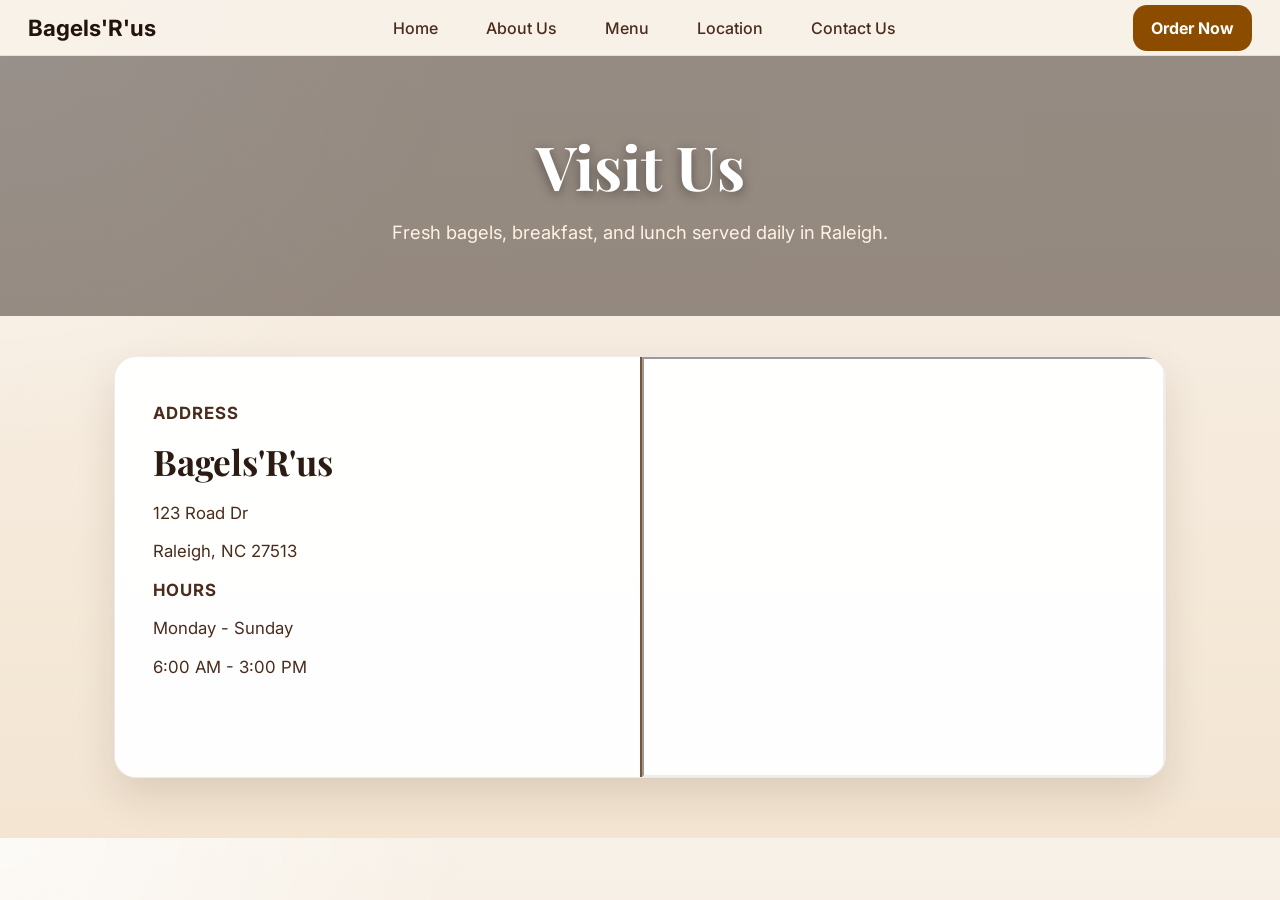
<file: location.html>
<!DOCTYPE html>
<html lang="en">
<head>
  <meta charset="UTF-8" />
  <meta name="viewport" content="width=device-width, initial-scale=1.0" />
  <title>Location | Bagels'R'us</title>
  <link rel="preconnect" href="https://fonts.googleapis.com">
  <link rel="preconnect" href="https://fonts.gstatic.com" crossorigin>
  <link href="https://fonts.googleapis.com/css2?family=Inter:wght@400;500;700;800&family=Playfair+Display:wght@700;800&display=swap" rel="stylesheet">
  <link rel="stylesheet" href="style.css" />
</head>
<body>
  <header class="topbar">
    <div class="brand-mini">Bagels'R'us</div>

    <nav class="main-nav">
      <a href="index.html">Home</a>
      <a href="about.html">About Us</a>
      <a href="menu.html">Menu</a>
      <a href="location.html">Location</a>
      <a href="contact.html">Contact Us</a>
    </nav>

    <div class="nav-right">
      <a href="order.html" class="primary-btn nav-order-btn">Order Now</a>
    </div>
  </header>

  <main class="location-page">
    <section class="location-hero-banner">
      <div class="location-hero-box">
        <h1>Visit Us</h1>
        <p>Fresh bagels, breakfast, and lunch served daily in Raleigh.</p>
      </div>
    </section>

    <section class="location-page-content">
      <div class="location-card">
        <div class="location-info">
          <p class="location-label">Address</p>
          <h2>Bagels'R'us</h2>
          <p>123 Road Dr</p>
          <p>Raleigh, NC 27513</p>

          <p class="location-label location-space">Hours</p>
          <p>Monday - Sunday</p>
          <p>6:00 AM - 3:00 PM</p>
        </div>

        <div class="location-map-real">
          <iframe
            src="https://www.google.com/maps?q=123%20Road%20Dr,%20Raleigh,%20NC%2027513&output=embed"
            allowfullscreen=""
            loading="lazy"
            referrerpolicy="no-referrer-when-downgrade">
          </iframe>
        </div>
      </div>
    </section>
  </main>
</body>
</html>
</file>
<file: style.css>
:root {
  --bg: #f7f1e8;
  --card: rgba(255, 255, 255, 0.95);
  --text: #22140b;
  --muted: #6f5c4f;
  --line: #e7d6c5;
  --primary: #8b4c00;
  --primary-dark: #5d2f05;
  --accent: #d9a066;
  --success: #23764d;
  --danger: #b53a2d;
  --shadow: 0 18px 40px rgba(50, 24, 7, 0.12);
  --radius: 20px;
}

* {
  box-sizing: border-box;
}

html {
  scroll-behavior: smooth;
}

body {
  margin: 0;
  font-family: 'Inter', sans-serif;
  color: var(--text);
  background:
    radial-gradient(circle at top left, rgba(255, 255, 255, 0.65), transparent 30%),
    linear-gradient(180deg, #f8f1e8 0%, #f3e5d2 100%);
}

button, input, select, textarea {
  font: inherit;
}

button {
  cursor: pointer;
  border: none;
}

.site-shell {
  min-height: 100vh;
}

.topbar {
  position: sticky;
  top: 0;
  z-index: 20;
  backdrop-filter: blur(12px);
  background: rgba(247, 241, 232, 0.88);
  border-bottom: 1px solid rgba(122, 86, 53, 0.12);
  display: flex;
  align-items: center;
  justify-content: space-between;
  padding: 14px 28px;
}

.brand-mini {
  font-size: 1.4rem;
  font-weight: 700;
  justify-self: start;
}

.top-left-group {
  align-items: center;
}

.right-actions {
  margin-left: auto;
}

.cart-toggle-btn {
  display: inline-flex;
  align-items: center;
  gap: 10px;
}

#cartCountBadge {
  display: inline-grid;
  place-items: center;
  min-width: 26px;
  height: 26px;
  padding: 0 8px;
  border-radius: 999px;
  background: var(--primary);
  color: #fff;
  font-size: 0.9rem;
}

.top-left-group,
.top-actions,
.menu-switcher,
.toolbar-actions,
.auth-choice-grid {
  display: flex;
  flex-wrap: wrap;
  gap: 10px;
}

.hero {
  min-height: 360px;
  display: grid;
  place-items: center;
  padding: 48px 20px;
  background-image:
    linear-gradient(rgba(30, 16, 8, 0.52), rgba(30, 16, 8, 0.58)),
    url('https://assets.simpleviewinc.com/simpleview/image/upload/c_limit,q_75,w_1200/v1/crm/greenbaywi/Bagels_75AF7A3A-E593-D57E-E28B14B565C188E7-75af7922a22e4d1_75af9ae0-f80b-eea4-30994b809e884d7d.jpg');
  background-size: cover;
  background-position: center;
}

.hero-content {
  text-align: center;
  color: #fff8f0;
  max-width: 900px;
}

.eyebrow {
  text-transform: uppercase;
  letter-spacing: 0.18em;
  font-size: 0.8rem;
  font-weight: 700;
  margin-bottom: 16px;
  color: #ffe8ce;
}

.hero h1 {
  margin: 0;
  font-family: 'Playfair Display', serif;
  font-size: clamp(3rem, 8vw, 5.8rem);
  line-height: 0.95;
}

.hero-tagline {
  margin: 20px auto 0;
  max-width: 720px;
  font-size: clamp(1rem, 2.2vw, 1.25rem);
  line-height: 1.6;
  color: #fff0dd;
}

.main-grid {
  max-width: 1400px;
  margin: 24px auto 0;
  padding: 0 24px 40px;
  display: grid;
  grid-template-columns: minmax(0, 1fr);
  gap: 24px;
  align-items: start;
}

.single-column-layout {
  max-width: 1200px;
}

.content-area,
.cart-card,
.card,
.menu-section,
.modal-card {
  background: var(--card);
  box-shadow: var(--shadow);
  border: 1px solid rgba(122, 86, 53, 0.10);
  border-radius: var(--radius);
}

.content-area {
  padding: 24px;
}

.menu-switcher {
  margin-bottom: 24px;
}

.menu-tab {
  padding: 14px 20px;
  border-radius: 999px;
  background: #f1e5d8;
  color: var(--text);
  font-weight: 700;
}

.menu-tab.active,
.primary-btn {
  background: var(--primary);
  color: white;
}

.primary-btn,
.ghost-btn,
.danger-btn {
  padding: 13px 18px;
  border-radius: 14px;
  font-weight: 700;
  transition: transform 0.15s ease, opacity 0.15s ease, background 0.2s ease;
}

.primary-btn:hover,
.ghost-btn:hover,
.danger-btn:hover,
.menu-tab:hover {
  transform: translateY(-1px);
}

.ghost-btn {
  background: #f3e6d7;
  color: var(--text);
}

.danger-btn {
  background: var(--danger);
  color: white;
}

.small-btn {
  padding: 10px 14px;
  font-size: 0.92rem;
}

.full-btn {
  width: 100%;
}

.menu-section {
  margin-bottom: 24px;
  padding: 22px;
}

.section-heading {
  display: flex;
  align-items: start;
  justify-content: space-between;
  gap: 16px;
  margin-bottom: 18px;
}

.section-heading h2,
.section-heading h3 {
  margin: 0 0 6px;
}

.section-heading p {
  margin: 0;
  color: var(--muted);
}

.item-grid {
  display: grid;
  grid-template-columns: repeat(auto-fit, minmax(285px, 1fr));
  gap: 18px;
}

.menu-item-card,
.cart-item,
.order-card,
.history-card {
  border: 1px solid var(--line);
  border-radius: 18px;
  overflow: hidden;
  background: linear-gradient(180deg, #fffdfa 0%, #fff8ef 100%);
}

.menu-item-card {
  display: grid;
  grid-template-columns: 110px 1fr;
  min-height: 150px;
}

.item-image {
  width: 100%;
  height: 100%;
  object-fit: cover;
  background: #eadccf;
}

.item-content {
  padding: 14px 16px;
  display: flex;
  flex-direction: column;
  gap: 8px;
}

.item-title-row {
  display: flex;
  align-items: start;
  justify-content: space-between;
  gap: 10px;
}

.item-title-row strong {
  font-size: 1.02rem;
}

.price-badge {
  background: #f2dcc2;
  color: var(--primary-dark);
  border-radius: 999px;
  padding: 6px 10px;
  font-weight: 800;
  font-size: 0.92rem;
  white-space: nowrap;
}

.item-desc {
  font-size: 0.92rem;
  line-height: 1.5;
  color: var(--muted);
}

.item-actions {
  margin-top: auto;
  display: flex;
  gap: 10px;
}

.item-actions button {
  flex: 1;
}

.cart-card {
  padding: 22px;
}

.cart-modal-card {
  max-width: 460px;
  padding: 0;
  background: transparent;
  border: none;
  box-shadow: none;
}

.cart-card-modal {
  margin-top: 16px;
}

.auth-chooser-card {
  max-width: 420px;
}

.auth-choice-grid {
  margin-top: 18px;
}

.cart-item,
.order-card,
.history-card {
  padding: 14px;
  margin-bottom: 12px;
}

.cart-item h4,
.order-card h4,
.history-card h4 {
  margin: 0 0 8px;
}

.cart-item p,
.order-card p,
.history-card p {
  margin: 4px 0;
  color: var(--muted);
  font-size: 0.92rem;
}

.cart-summary {
  border-top: 1px solid var(--line);
  margin-top: 14px;
  padding-top: 14px;
}

.summary-row {
  display: flex;
  align-items: center;
  justify-content: space-between;
  margin-bottom: 10px;
}

.summary-row.total {
  font-size: 1.08rem;
}

.modal {
  position: fixed;
  inset: 0;
  background: rgba(23, 12, 6, 0.58);
  display: grid;
  place-items: center;
  z-index: 30;
  padding: 20px;
}

.modal.hidden,
.hidden {
  display: none !important;
}

.modal-card {
  width: min(560px, 100%);
  max-height: 92vh;
  overflow: auto;
  background: #fffaf3;
  padding: 24px;
  position: relative;
}

.large-modal {
  width: min(1080px, 100%);
  max-height: 88vh;
}

.close-btn {
  position: absolute;
  top: 20px;
  right: 20px;
  background: #f2e0cf;
  color: var(--text);
  width: 36px;
  height: 36px;
  border-radius: 50%;
  font-size: 1.2rem;
  display: grid;
  place-items: center;
  line-height: 1;
  z-index: 10;
}

label {
  display: block;
  margin: 12px 0 6px;
  font-weight: 700;
}

input,
select,
textarea {
  width: 100%;
  padding: 12px 14px;
  border-radius: 14px;
  border: 1px solid #dcc8b4;
  background: white;
}

textarea {
  resize: vertical;
}

.editor-grid,
.account-grid {
  display: grid;
  grid-template-columns: repeat(2, minmax(0, 1fr));
  gap: 18px;
}

.checkout-grid {
  align-items: start;
  grid-template-columns: minmax(0, 1fr) minmax(0, 1fr);
}

.checkout-grid .card:first-child {
  align-self: start;
}

.checkout-grid .card:last-child {
  align-self: start;
  max-height: 620px;
  overflow: hidden;
  display: flex;
  flex-direction: column;
}

.checkout-grid .card:first-child {
  padding-bottom: 20px;
}

.stacked-actions {
  display: grid;
  gap: 10px;
  margin-top: 16px;
}

.customization-block {
  background: #fff;
  border: 1px solid var(--line);
  padding: 16px;
  border-radius: 18px;
  margin-bottom: 16px;
}

.option-row {
  display: flex;
  flex-wrap: wrap;
  gap: 10px;
  margin-top: 10px;
}

.option-pill {
  border: 1px solid #d8b998;
  padding: 10px 14px;
  border-radius: 999px;
  background: #fff8ee;
  display: inline-flex;
  align-items: center;
  gap: 8px;
}

.option-pill input {
  width: auto;
  margin: 0;
}

.tiny-note {
  color: var(--muted);
  font-size: 0.92rem;
  line-height: 1.5;
}

.order-status {
  display: inline-block;
  padding: 6px 10px;
  border-radius: 999px;
  background: #f2dcc2;
  color: var(--primary-dark);
  font-size: 0.86rem;
  font-weight: 800;
  margin-top: 6px;
}

.status-accepted { background: #d8f1e3; color: #155936; }
.status-denied { background: #f9d4d1; color: #8b1f13; }
.status-ready { background: #f6e7b8; color: #7c5d00; }
.status-completed { background: #dce8ff; color: #294d8b; }

.status-kitchen {
  background: #ffe7c2;
  color: #8b4c00;
}

.kitchen-ticket {
  border: 1px solid var(--line);
  border-radius: 18px;
  background: linear-gradient(180deg, #fffdfa 0%, #fff8ef 100%);
  padding: 18px;
  margin-bottom: 14px;
  box-shadow: 0 10px 24px rgba(50, 24, 7, 0.08);
}

.kitchen-ticket h4 {
  margin: 0 0 8px;
}

.kitchen-ticket p {
  margin: 4px 0;
  color: var(--muted);
  font-size: 0.95rem;
}

.kitchen-items {
  margin-top: 12px;
  padding: 14px;
  border-radius: 14px;
  background: #fffaf3;
  border: 1px solid rgba(122, 86, 53, 0.12);
}

.kitchen-items ul {
  margin: 8px 0 0 18px;
  padding: 0;
}

.kitchen-items li {
  margin-bottom: 8px;
  color: #2b1b12;
}

.bottom-auth-bar {
  gap: 10px;
}

.order-actions {
  display: flex;
  flex-wrap: wrap;
  gap: 10px;
  margin-top: 12px;
}

.notice-box {
  margin-top: 10px;
  padding: 12px;
  border-radius: 14px;
  background: #f9eedb;
  color: var(--primary-dark);
}

.empty-state {
  color: var(--muted);
  padding: 12px 0;
}

.checkout-history-wrap {
  border-top: 1px solid var(--line);
  margin-top: 16px;
  padding-top: 16px;
  max-height: 240px;
  overflow-y: auto;
  padding-right: 8px;
}

.checkout-history-wrap h3 {
  margin: 0 0 10px;
}

.history-card small {
  color: var(--muted);
}

.main-nav {
  display: flex;
  justify-content: center;
  gap: 48px;
  align-items: center;
}

.main-nav a,
.main-nav a:visited,
.main-nav a:active {
  text-decoration: none;
  color: #4a2c1d;
  font-weight: 500;
}

.main-nav a:hover {
  color: #4a2c1d;
  opacity: 0.75;
}

.nav-right {
  justify-self: end;
}

.nav-order-btn {
  text-decoration: none;
}

.page-section {
  max-width: 1100px;
  margin: 0 auto;
  padding: 48px 24px;
}

.menu-preview-section {
  margin-top: 32px;
}

.menu-preview-list {
  list-style: none;
  padding: 0;
  margin: 16px 0 0;
}

.menu-preview-list li {
  padding: 12px 0;
  border-bottom: 1px solid #ddd;
}

/* HOME */
.home-hero {
  min-height: 64vh;
  background-image:
    linear-gradient(rgba(0, 0, 0, 0.45), rgba(0, 0, 0, 0.45)),
    url("https://assets.simpleviewinc.com/simpleview/image/upload/c_limit,q_75,w_1200/v1/crm/greenbaywi/Bagels_75AF7A3A-E593-D57E-E28B14B565C188E7-75af7922a22e4d1_75af9ae0-f80b-eea4-30994b809e884d7d.jpg");
  background-size: cover;
  background-position: center;
  display: flex;
  align-items: center;
  justify-content: center;
}

.hero-content {
  max-width: 850px;
  text-align: center;
  color: white;
}

.hero-content h1 {
  font-size: 4rem;
  margin-bottom: 16px;
  color: white;
  text-shadow: 0 3px 12px rgba(0, 0, 0, 0.45);
}

.eyebrow {
  font-size: 1rem;
  letter-spacing: 1px;
  text-transform: uppercase;
  margin-bottom: 12px;
  color: #f7d9b6;
  font-weight: 700;
  text-shadow: 0 2px 8px rgba(0, 0, 0, 0.35);
}

.hero-tagline {
  font-size: 1.2rem;
  line-height: 1.7;
  color: white;
  text-shadow: 0 2px 8px rgba(0, 0, 0, 0.35);
}

.home-featured {
  max-width: 1200px;
  margin: 0 auto;
  padding: 50px 24px 30px;
}

.home-section-heading {
  text-align: center;
  margin-bottom: 28px;
}

.home-section-heading h2 {
  margin: 0 0 10px;
  font-size: 2.4rem;
  color: #4a2c1d;
  font-family: 'Playfair Display', serif;
}

.home-section-heading p {
  margin: 0;
  color: #6f5c4f;
  font-size: 1.05rem;
}

.home-featured-grid {
  display: grid;
  grid-template-columns: repeat(auto-fit, minmax(260px, 1fr));
  gap: 22px;
}

.home-feature-card {
  background: rgba(255, 255, 255, 0.96);
  border: 1px solid rgba(122, 86, 53, 0.12);
  border-radius: 22px;
  overflow: hidden;
  box-shadow: 0 18px 40px rgba(50, 24, 7, 0.12);
}

.home-feature-card img {
  width: 100%;
  height: 220px;
  object-fit: cover;
  display: block;
}

.home-feature-info {
  padding: 18px;
}

.home-feature-info h3 {
  margin: 0 0 8px;
  color: #2b1b12;
  font-size: 1.2rem;
}

.home-feature-info p {
  margin: 0;
  color: #6f5c4f;
  line-height: 1.6;
}

.home-info-strip {
  max-width: 1200px;
  margin: 10px auto 60px;
  padding: 0 24px;
  display: grid;
  grid-template-columns: repeat(3, 1fr);
  gap: 18px;
}

.home-info-item {
  background: rgba(255, 250, 243, 0.95);
  border: 1px solid rgba(122, 86, 53, 0.14);
  border-radius: 18px;
  box-shadow: 0 12px 30px rgba(50, 24, 7, 0.08);
  padding: 20px;
  text-align: center;
}

.home-info-item strong {
  display: block;
  margin-bottom: 8px;
  color: #4a2c1d;
  font-size: 1.05rem;
}

.home-info-item span {
  color: #6f5c4f;
  line-height: 1.6;
}

.home-info-item a {
  color: #8b4c00;
  text-decoration: none;
  font-weight: 700;
}

.home-info-item a:hover {
  opacity: 0.8;
}

/* ABOUT */
.about-page {
  width: 100%;
}

.about-banner {
  height: 250px;
  background-image:
    linear-gradient(rgba(30, 16, 8, 0.30), rgba(30, 16, 8, 0.30)),
    url("https://assets.simpleviewinc.com/simpleview/image/upload/c_limit,q_75,w_1200/v1/crm/greenbaywi/Bagels_75AF7A3A-E593-D57E-E28B14B565C188E7-75af7922a22e4d1_75af9ae0-f80b-eea4-30994b809e884d7d.jpg");
  background-size: cover;
  background-position: center;
  display: flex;
  align-items: center;
  justify-content: center;
}

.about-banner-title {
  background: rgba(255, 248, 242, 0.92);
  padding: 18px 64px;
  font-size: 3.4rem;
  font-weight: 800;
  color: #4a2c1d;
  font-family: 'Playfair Display', serif;
  border-radius: 8px;
  box-shadow: 0 10px 26px rgba(50, 24, 7, 0.12);
}

.about-divider {
  height: 42px;
  background: #e7d7a8;
  border-top: 1px solid #b8996b;
  border-bottom: 1px solid #b8996b;
}

.about-story {
  display: grid;
  grid-template-columns: 1fr 1fr;
  min-height: 620px;
  background: white;
  border-radius: 22px;
  overflow: hidden;
  box-shadow: 0 18px 40px rgba(50, 24, 7, 0.12);
  border: 1px solid rgba(122, 86, 53, 0.12);
  margin: 0 24px 60px;
}

.about-story-image {
  position: relative;
  overflow: hidden;
}

.about-story-image::after {
  content: "";
  position: absolute;
  inset: 0;
  background: linear-gradient(
    to top,
    rgba(43, 27, 18, 0.55),
    rgba(43, 27, 18, 0.12),
    rgba(43, 27, 18, 0.05)
  );
}

.about-story-image img {
  width: 100%;
  height: 100%;
  object-fit: cover;
  display: block;
}

.about-image-label {
  position: absolute;
  left: 32px;
  bottom: 32px;
  z-index: 2;
  color: white;
  font-size: 2.7rem;
  font-weight: 800;
  line-height: 1.05;
  text-shadow: 0 4px 14px rgba(0, 0, 0, 0.35);
  font-family: 'Playfair Display', serif;
  max-width: 70%;
}

.about-story-text {
  background: #f7f3ee;
  padding: 48px 44px;
  font-size: 1.05rem;
  line-height: 1.85;
  color: #2b1b12;
  border-left: 2px solid #7b5537;
}

.about-story-text p {
  margin-top: 0;
  margin-bottom: 26px;
}

.about-story-text p:first-child {
  font-size: 1.15rem;
  color: #4a2c1d;
}

.about-kicker {
  margin: 0 0 10px;
  color: #8b5a2b;
  font-size: 0.95rem;
  letter-spacing: 1px;
  text-transform: uppercase;
  font-weight: 700;
}

.about-story-text h2 {
  margin: 0 0 18px;
  font-size: 2.1rem;
  color: #2b1b12;
  font-family: 'Playfair Display', serif;
  line-height: 1.2;
}

.about-highlights {
  display: grid;
  grid-template-columns: 1fr;
  gap: 12px;
  margin: 24px 0 28px;
}

.about-highlight-box {
  background: #fffaf3;
  border: 1px solid rgba(122, 86, 53, 0.14);
  border-radius: 14px;
  padding: 14px 16px;
  color: #4a2c1d;
  font-weight: 600;
  box-shadow: 0 8px 18px rgba(50, 24, 7, 0.06);
}

/* MENU */
.menu-page {
  width: 100%;
}

.menu-hero-banner {
  min-height: 260px;
  background-image:
    linear-gradient(rgba(30, 16, 8, 0.45), rgba(30, 16, 8, 0.45)),
    url("https://assets.simpleviewinc.com/simpleview/image/upload/c_limit,q_75,w_1200/v1/crm/greenbaywi/Bagels_75AF7A3A-E593-D57E-E28B14B565C188E7-75af7922a22e4d1_75af9ae0-f80b-eea4-30994b809e884d7d.jpg");
  background-size: cover;
  background-position: center;
  display: flex;
  align-items: center;
  justify-content: center;
  padding: 30px 20px;
}

.menu-hero-box {
  text-align: center;
  color: white;
  max-width: 900px;
}

.menu-hero-box h1 {
  margin: 0 0 12px;
  font-size: 3.8rem;
  font-family: 'Playfair Display', serif;
  text-shadow: 0 3px 12px rgba(0, 0, 0, 0.4);
}

.menu-hero-box p {
  margin: 0;
  font-size: 1.15rem;
  line-height: 1.6;
  color: #fff2e3;
}

.menu-page-content {
  max-width: 1200px;
  margin: 0 auto;
  padding: 40px 24px 60px;
}

.menu-full-section {
  margin-bottom: 28px;
}

.menu-full-card {
  display: grid;
  grid-template-columns: 280px 1fr;
  gap: 0;
  background: rgba(255, 255, 255, 0.96);
  border: 1px solid rgba(122, 86, 53, 0.12);
  border-radius: 22px;
  overflow: hidden;
  box-shadow: 0 18px 40px rgba(50, 24, 7, 0.12);
}

.menu-full-card img {
  width: 100%;
  height: 100%;
  min-height: 240px;
  object-fit: cover;
  display: block;
}

.menu-full-info {
  padding: 24px 26px;
}

.menu-full-info h2 {
  margin: 0 0 14px;
  color: #4a2c1d;
  font-size: 2rem;
  font-family: 'Playfair Display', serif;
}

.menu-full-list {
  margin: 0;
  padding-left: 20px;
  columns: 2;
  column-gap: 30px;
}

.menu-full-list li {
  margin-bottom: 10px;
  color: #4a2c1d;
  line-height: 1.5;
}

.menu-page-order-wrap {
  margin-top: 30px;
  text-align: center;
}

/* LOCATION */
.location-page {
  width: 100%;
}

.location-hero-banner {
  min-height: 260px;
  background-image:
    linear-gradient(rgba(30, 16, 8, 0.45), rgba(30, 16, 8, 0.45)),
    url("https://assets.simpleviewinc.com/simpleview/image/upload/c_limit,q_75,w_1200/v1/crm/greenbaywi/Bagels_75AF7A3A-E593-D57E-E28B14B565C188E7-75af7922a22e4d1_75af9ae0-f80b-eea4-30994b809e884d7d.jpg");
  background-size: cover;
  background-position: center;
  display: flex;
  align-items: center;
  justify-content: center;
  padding: 30px 20px;
}

.location-hero-box {
  text-align: center;
  color: white;
  max-width: 900px;
}

.location-hero-box h1 {
  margin: 0 0 12px;
  font-size: 3.8rem;
  font-family: 'Playfair Display', serif;
  text-shadow: 0 3px 12px rgba(0, 0, 0, 0.4);
}

.location-hero-box p {
  margin: 0;
  font-size: 1.15rem;
  line-height: 1.6;
  color: #fff2e3;
}

.location-page-content {
  max-width: 1100px;
  margin: 0 auto;
  padding: 40px 24px 60px;
}

.location-card {
  display: grid;
  grid-template-columns: 1fr 1fr;
  overflow: hidden;
  border-radius: 22px;
  background: rgba(255, 255, 255, 0.96);
  border: 1px solid rgba(122, 86, 53, 0.12);
  box-shadow: 0 18px 40px rgba(50, 24, 7, 0.12);
}

.location-info {
  padding: 42px 38px;
}

.location-label {
  margin: 0 0 10px;
  color: #8b5a2b;
  font-size: 0.95rem;
  letter-spacing: 1px;
  text-transform: uppercase;
  font-weight: 700;
}

.location-space {
  margin-top: 28px;
}

.location-info h2 {
  margin: 0 0 14px;
  font-size: 2.2rem;
  color: #2b1b12;
  font-family: 'Playfair Display', serif;
}

.location-info p {
  margin: 0 0 10px;
  color: #4a2c1d;
  font-size: 1.05rem;
  line-height: 1.7;
}

.location-map-placeholder {
  min-height: 420px;
  background:
    linear-gradient(rgba(74, 44, 29, 0.18), rgba(74, 44, 29, 0.18)),
    url("https://images.unsplash.com/photo-1528735602780-2552fd46c7af?auto=format&fit=crop&w=1200&q=80");
  background-size: cover;
  background-position: center;
  display: flex;
  align-items: end;
  justify-content: center;
  padding: 24px;
}

.location-map-box {
  width: 100%;
  max-width: 360px;
  background: rgba(255, 250, 243, 0.92);
  border: 1px solid rgba(122, 86, 53, 0.16);
  border-radius: 18px;
  padding: 20px;
  box-shadow: 0 12px 30px rgba(50, 24, 7, 0.12);
}

.location-map-box h3 {
  margin: 0 0 10px;
  color: #2b1b12;
  font-size: 1.35rem;
  font-family: 'Playfair Display', serif;
}

.location-map-box p {
  margin: 0;
  color: #5c4638;
  line-height: 1.6;
}

.location-map-real {
  min-height: 420px;
  border-left: 2px solid #7b5537;
}

.location-map-real iframe {
  width: 100%;
  height: 100%;
  min-height: 420px;
  display: block;
}

/* CONTACT */
.contact-page {
  width: 100%;
}

.contact-hero-banner {
  min-height: 260px;
  background-image:
    linear-gradient(rgba(30, 16, 8, 0.45), rgba(30, 16, 8, 0.45)),
    url("https://assets.simpleviewinc.com/simpleview/image/upload/c_limit,q_75,w_1200/v1/crm/greenbaywi/Bagels_75AF7A3A-E593-D57E-E28B14B565C188E7-75af7922a22e4d1_75af9ae0-f80b-eea4-30994b809e884d7d.jpg");
  background-size: cover;
  background-position: center;
  display: flex;
  align-items: center;
  justify-content: center;
  padding: 30px 20px;
}

.contact-hero-box {
  text-align: center;
  color: white;
  max-width: 900px;
}

.contact-hero-box h1 {
  margin: 0 0 12px;
  font-size: 3.8rem;
  font-family: 'Playfair Display', serif;
  text-shadow: 0 3px 12px rgba(0, 0, 0, 0.4);
}

.contact-hero-box p {
  margin: 0;
  font-size: 1.15rem;
  line-height: 1.6;
  color: #fff2e3;
}

.contact-page-content {
  max-width: 1100px;
  margin: 0 auto;
  padding: 40px 24px 60px;
}

.contact-card {
  display: grid;
  grid-template-columns: 1fr 1fr;
  overflow: hidden;
  border-radius: 22px;
  background: rgba(255, 255, 255, 0.96);
  border: 1px solid rgba(122, 86, 53, 0.12);
  box-shadow: 0 18px 40px rgba(50, 24, 7, 0.12);
}

.contact-info {
  padding: 42px 38px;
}

.contact-label {
  margin: 0 0 10px;
  color: #8b5a2b;
  font-size: 0.95rem;
  letter-spacing: 1px;
  text-transform: uppercase;
  font-weight: 700;
}

.contact-info h2 {
  margin: 0 0 14px;
  font-size: 2.2rem;
  color: #2b1b12;
  font-family: 'Playfair Display', serif;
}

.contact-info p {
  margin: 0 0 12px;
  color: #4a2c1d;
  font-size: 1.05rem;
  line-height: 1.7;
}

.contact-space {
  margin-top: 20px;
}

.contact-side-box {
  min-height: 420px;
  background:
    linear-gradient(rgba(74, 44, 29, 0.22), rgba(74, 44, 29, 0.22)),
    url("https://images.unsplash.com/photo-1509440159596-0249088772ff?auto=format&fit=crop&w=1200&q=80");
  background-size: cover;
  background-position: center;
  display: flex;
  align-items: end;
  justify-content: center;
  padding: 24px;
}

.contact-highlight {
  width: 100%;
  max-width: 360px;
  background: rgba(255, 250, 243, 0.92);
  border: 1px solid rgba(122, 86, 53, 0.16);
  border-radius: 18px;
  padding: 20px;
  box-shadow: 0 12px 30px rgba(50, 24, 7, 0.12);
}

.contact-highlight h3 {
  margin: 0 0 10px;
  color: #2b1b12;
  font-size: 1.35rem;
  font-family: 'Playfair Display', serif;
}

.contact-highlight p {
  margin: 0;
  color: #5c4638;
  line-height: 1.6;
}

/* BOTTOM AUTH */
.bottom-auth-bar {
  display: flex;
  justify-content: center;
  gap: 12px;
  margin: 30px auto 20px;
  width: fit-content;
  background: rgba(255, 250, 243, 0.94);
  border: 1px solid rgba(122, 86, 53, 0.18);
  box-shadow: 0 12px 30px rgba(50, 24, 7, 0.18);
  border-radius: 999px;
  padding: 10px 12px;
}

.bottom-auth-bar .ghost-btn {
  min-width: 120px;
  border-radius: 999px;
  font-weight: 700;
}

@media (max-width: 1080px) {
  .main-grid {
    grid-template-columns: 1fr;
  }
}

@media (max-width: 900px) {
  .about-story {
    grid-template-columns: 1fr;
    margin: 0 18px 50px;
  }

  .about-banner-title {
    font-size: 2.5rem;
    padding: 14px 32px;
  }

  .about-image-label {
    font-size: 2.2rem;
    left: 24px;
    bottom: 24px;
    max-width: 80%;
  }

  .about-story-text {
    padding: 30px 24px;
  }

  .menu-full-card,
  .location-card,
  .contact-card {
    grid-template-columns: 1fr;
  }

  .menu-full-list {
    columns: 1;
  }

  .menu-full-card img {
    min-height: 220px;
  }

  .location-hero-box h1,
  .contact-hero-box h1,
  .menu-hero-box h1 {
    font-size: 2.6rem;
  }

  .location-info,
  .contact-info {
    padding: 30px 24px;
  }

  .location-map-placeholder,
  .contact-side-box {
    min-height: 280px;
  }

  .location-page-content,
  .contact-page-content,
  .menu-page-content {
    padding: 28px 18px 50px;
  }
}

@media (max-width: 760px) {
  .topbar {
    padding: 12px 16px;
    gap: 12px;
    align-items: flex-start;
    flex-direction: column;
  }

  .content-area,
  .cart-card,
  .modal-card {
    padding: 18px;
  }

  .menu-item-card {
    grid-template-columns: 1fr;
  }

  .item-image {
    height: 180px;
  }

  .editor-grid,
  .account-grid {
    grid-template-columns: 1fr;
  }

  .home-section-heading h2 {
    font-size: 2rem;
  }

  .home-info-strip {
    grid-template-columns: 1fr;
  }
}

@media (max-width: 680px) {
  .topbar {
    display: grid;
    grid-template-columns: 220px 1fr 220px;
    align-items: center;
    padding: 18px 32px;
    border-bottom: 1px solid #ddd;
    background: white;
  }
}

@media (max-width: 640px) {
  .bottom-auth-bar {
    width: calc(100% - 24px);
    justify-content: center;
  }

  .bottom-auth-bar .ghost-btn {
    flex: 1;
    min-width: 0;
  }
}

.contact-showcase-page {
  width: 100%;
}

.contact-showcase-top {
  display: grid;
  grid-template-columns: 1.2fr 1fr;
  min-height: 700px;
  border-top: 1px solid rgba(122, 86, 53, 0.18);
}

.contact-showcase-image {
  min-height: 700px;
}

.contact-showcase-image img {
  width: 100%;
  height: 100%;
  object-fit: cover;
  display: block;
}

.contact-showcase-info {
  background: #ead9a7;
  padding: 80px 70px;
  border-left: 2px solid #5d2f05;
  display: flex;
  flex-direction: column;
  justify-content: center;
}

.contact-showcase-kicker {
  margin: 0 0 14px;
  color: #6b3f1f;
  font-size: 1rem;
  font-weight: 700;
  text-transform: uppercase;
  letter-spacing: 1px;
}

.contact-showcase-info h1 {
  margin: 0 0 28px;
  font-size: 3.4rem;
  line-height: 1.05;
  color: #5d2f05;
  font-family: 'Playfair Display', serif;
}

.contact-showcase-info h2 {
  margin: 38px 0 18px;
  font-size: 2rem;
  color: #22140b;
  font-family: 'Playfair Display', serif;
}

.contact-showcase-info p {
  margin: 0 0 12px;
  font-size: 1.35rem;
  line-height: 1.6;
  color: #22140b;
}

.contact-phone {
  margin-top: 26px;
  font-size: 1.45rem;
  color: #5d2f05;
}

.contact-order-btn {
  display: inline-block;
  margin-top: 42px;
  background: #6b3f1f;
  color: white;
  text-decoration: none;
  font-weight: 700;
  padding: 16px 24px;
  border-radius: 6px;
  width: fit-content;
}

.contact-order-btn:hover {
  opacity: 0.9;
}

.contact-showcase-map {
  height: 320px;
  border-top: 2px solid #5d2f05;
}

.contact-showcase-map iframe {
  width: 100%;
  height: 100%;
  border: 0;
  display: block;
}

@media (max-width: 1000px) {
  .contact-showcase-top {
    grid-template-columns: 1fr;
  }

  .contact-showcase-image {
    min-height: 360px;
  }

  .contact-showcase-info {
    padding: 40px 28px;
    border-left: none;
    border-top: 2px solid #5d2f05;
  }

  .contact-showcase-info h1 {
    font-size: 2.5rem;
  }

  .contact-showcase-info h2 {
    font-size: 1.6rem;
  }

  .contact-showcase-info p {
    font-size: 1.1rem;
  }

  .contact-showcase-map {
    height: 260px;
  }
}

.home-feature-link {
  text-decoration: none;
  color: inherit;
  display: block;
}

.home-feature-link:hover .home-feature-card {
  transform: translateY(-3px);
}

.home-feature-card {
  transition: transform 0.2s ease, box-shadow 0.2s ease;
}

.home-feature-link {
  text-decoration: none;
  color: inherit;
  display: block;
  cursor: pointer;
}

.home-feature-link .home-feature-card {
  transition: transform 0.2s ease, box-shadow 0.2s ease;
}

.home-feature-link:hover .home-feature-card {
  transform: translateY(-4px);
  box-shadow: 0 22px 46px rgba(50, 24, 7, 0.16);
}

.contact-divider {
  height: 42px;
  background: #e7d7a8;
  border-top: 1px solid #b8996b;
  border-bottom: 1px solid #b8996b;
}

.auth-page {
  width: 100%;
}

.auth-hero-banner {
  min-height: 240px;
  background-image:
    linear-gradient(rgba(30, 16, 8, 0.45), rgba(30, 16, 8, 0.45)),
    url("https://assets.simpleviewinc.com/simpleview/image/upload/c_limit,q_75,w_1200/v1/crm/greenbaywi/Bagels_75AF7A3A-E593-D57E-E28B14B565C188E7-75af7922a22e4d1_75af9ae0-f80b-eea4-30994b809e884d7d.jpg");
  background-size: cover;
  background-position: center;
  display: flex;
  align-items: center;
  justify-content: center;
  padding: 30px 20px;
}

.auth-hero-box {
  text-align: center;
  color: white;
  max-width: 900px;
}

.auth-hero-box h1 {
  margin: 0 0 12px;
  font-size: 3.4rem;
  font-family: 'Playfair Display', serif;
  text-shadow: 0 3px 12px rgba(0, 0, 0, 0.4);
}

.auth-hero-box p {
  margin: 0;
  font-size: 1.1rem;
  line-height: 1.6;
  color: #fff2e3;
}

.auth-page-content {
  max-width: 700px;
  margin: 0 auto;
  padding: 50px 24px 70px;
}

.auth-login-card {
  background: rgba(255, 255, 255, 0.96);
  border: 1px solid rgba(122, 86, 53, 0.12);
  border-radius: 22px;
  box-shadow: 0 18px 40px rgba(50, 24, 7, 0.12);
  padding: 34px 30px;
}

.auth-login-card h2 {
  margin: 0 0 10px;
  color: #2b1b12;
  font-family: 'Playfair Display', serif;
  font-size: 2rem;
}

.auth-login-card p {
  margin: 0 0 18px;
  color: #6f5c4f;
  line-height: 1.6;
}

.auth-back-link {
  margin-top: 18px;
  text-align: center;
}

.auth-back-link a {
  color: #8b4c00;
  text-decoration: none;
  font-weight: 700;
}

.auth-back-link a:hover {
  opacity: 0.8;
}

.order-type-row {
  display: flex;
  gap: 12px;
  margin-top: 8px;
  margin-bottom: 12px;
  flex-wrap: wrap;
}

.order-type-pill {
  display: inline-flex;
  align-items: center;
  gap: 8px;
  background: #fff8ee;
  border: 1px solid #d8b998;
  border-radius: 999px;
  padding: 10px 14px;
  cursor: pointer;
  font-weight: 600;
}

.order-type-pill input {
  width: auto;
  margin: 0;
}

.delivery-address-wrap {
  margin-bottom: 12px;
}

.back-home-btn {
  text-decoration: none;
  display: inline-flex;
  align-items: center;
  gap: 8px;
}

.top-left-group {
  display: flex;
  align-items: center;
  gap: 12px;
}

.cart-modal-card .close-btn {
  top: 7px;
  right: 7px;
  transform: none;
}

.modal-card .close-btn {
  top: 7px;
  right: 7px;
  transform: none;
}

.cart-modal-card .close-btn,
.large-modal .close-btn,
.auth-chooser-card .close-btn {
  top: 1px;
  right: 1px;
  transform: none;
}

.complete-btn {
  background: var(--success);
  color: white;
  padding: 13px 18px;
  border-radius: 14px;
  font-weight: 700;
  transition: transform 0.15s ease, opacity 0.15s ease, background 0.2s ease;
}

.complete-btn:hover {
  transform: translateY(-1px);
}
</file>
